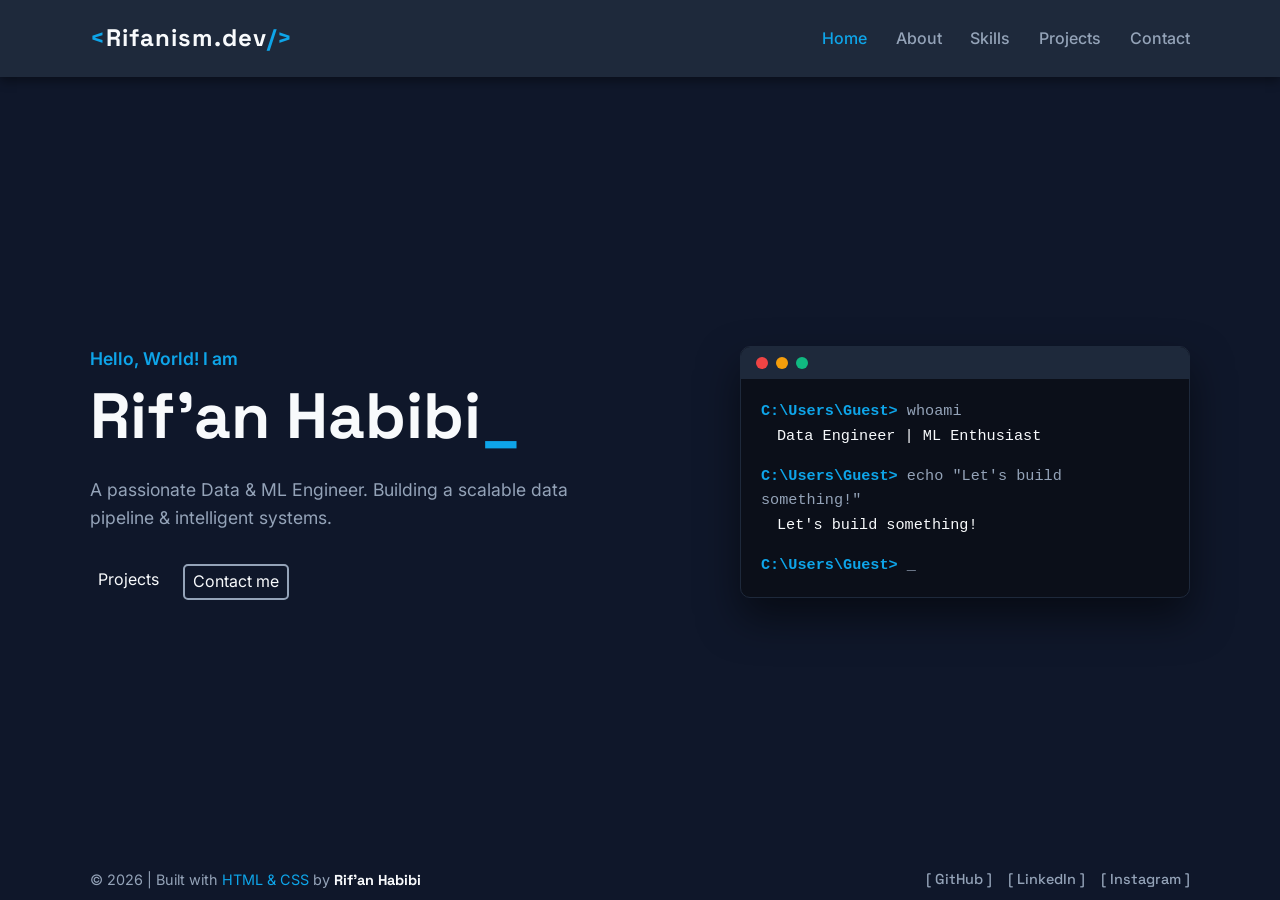
<file: index.html>
<!DOCTYPE html>
<html>
<head>
    <title>Portfolio | Rif'an Habibi</title>
    <link rel="stylesheet" href="css/style.css">
    
    <link rel="preconnect" href="https://fonts.googleapis.com">
    <link rel="preconnect" href="https://fonts.gstatic.com" crossorigin>
    <link href="https://fonts.googleapis.com/css2?family=Inter:ital,opsz,wght@0,14..32,100..900;1,14..32,100..900&family=Space+Grotesk:wght@300..700&display=swap" rel="stylesheet">
</head>
<body>
    <header class="header">
        <div class="container navbar">
            <div class="logo">
                <a href="index.html">
                    <span class="accent">&lt;</span>Rifanism.dev<span class="accent">/&gt;</span>
                </a>
            </div>
            
            <nav>
                <ul class="nav-links">
                    <li><a href="index.html" class="active">Home</a></li>
                    <li><a href="pages/about.html">About</a></li>
                    <li><a href="pages/skills.html">Skills</a></li>
                    <li><a href="pages/projects.html">Projects</a></li>
                    <li><a href="pages/contact.html">Contact</a></li>
                </ul>
            </nav>
        </div>
    </header>
    
    <main>
        <section class="hero container">
            <div class="hero-content">
                <p class="greeting">Hello, World! I am</p>
                <h1 class="name">Rif'an Habibi<span class="accent">_</span></h1>
                <p class="tagline">A passionate Data & ML Engineer. Building a scalable data pipeline & intelligent systems.</p>
                <div class="cta-buttons">
                    <a href="pages/projects.html" class="btn btn-primary">Projects</a>
                    <a href="pages/contact.html" class="btn btn-outline">Contact me</a>
                </div>
            </div>
            <div class="hero-visual">
                <div class="terminal">
                    <div class="terminal-header">
                        <span class="dot red"></span>
                        <span class="dot yellow"></span>
                        <span class="dot green"></span>
                    </div>
                    <div class="terminal-body">
                        <p><span class="path">C:\Users\Guest&gt;</span> whoami</p>
                        <p class="output">Data Engineer | ML Enthusiast</p>
                        <p><span class="path">C:\Users\Guest&gt;</span> echo "Let's build something!"</p>
                        <p class="output">Let's build something!</p>
                        <p><span class="path">C:\Users\Guest&gt;</span> <span class="blink">_</span></p>
                    </div>
                </div>
            </div>
        </section>
    </main>
    
    <footer>
        <div class="container footer-content">
            <p>&copy; 2026 | Built with <span class="accent">HTML & CSS</span> by <strong>Rif'an Habibi</strong></p>
            <div class="social-links-simple">
                <a href="https://github.com/Rifanism" target="_blank">[ GitHub ]</a>
                <a href="https://www.linkedin.com/in/rifan-habibi/" target="_blank">[ LinkedIn ]</a>
                <a href="https://www.instagram.com/rrifanism/" target="_blank">[ Instagram ]</a>
            </div>
        </div>
    </footer>
</body>
</html>
</file>
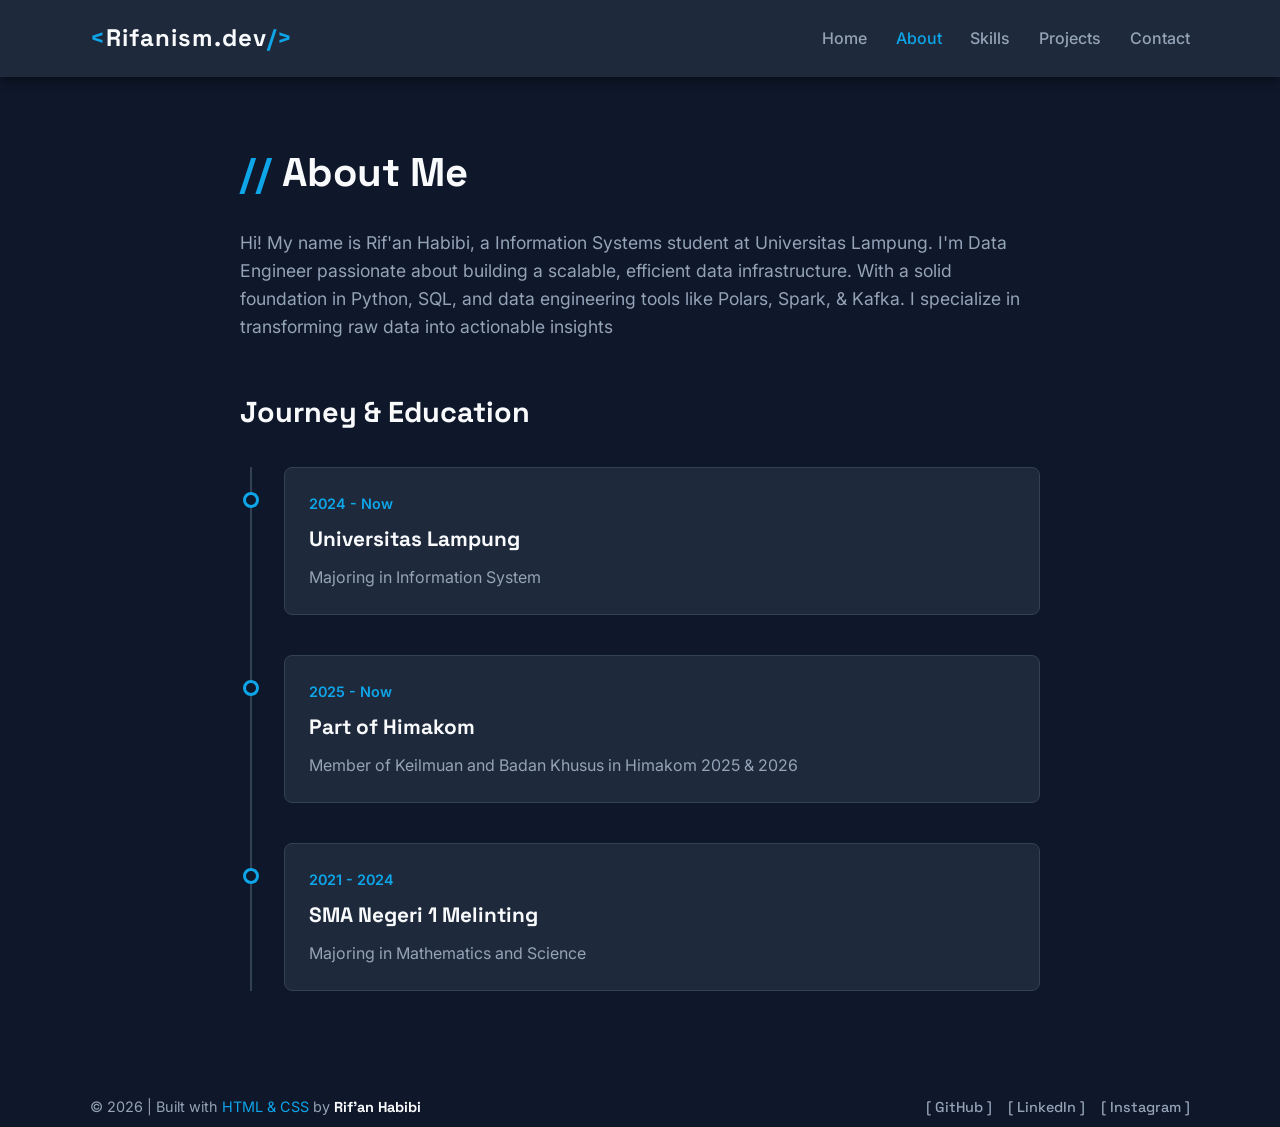
<file: pages/about.html>
<!DOCTYPE html>
<html lang="en">
<head>
    <meta charset="UTF-8">
    <meta name="viewport" content="width=device-width, initial-scale=1.0">
    <title>About | Rif'an Habibi</title>
    <link rel="preconnect" href="https://fonts.googleapis.com">
    <link rel="preconnect" href="https://fonts.gstatic.com" crossorigin>
    <link href="https://fonts.googleapis.com/css2?family=Inter:wght@400;500;600&family=Space+Grotesk:wght@500;700&display=swap" rel="stylesheet">
    
    <link rel="stylesheet" href="../css/style.css">
</head>
<body>

    <header class="header">
        <div class="container navbar">
            <div class="logo">
                <a href="../index.html">
                    <span class="accent">&lt;</span>Rifanism.dev<span class="accent">/&gt;</span>
                </a>
            </div>
            <nav>
                <ul class="nav-links">
                    <li><a href="../index.html">Home</a></li>
                    <li><a href="about.html" class="active">About</a></li>
                    <li><a href="skills.html">Skills</a></li>
                    <li><a href="projects.html">Projects</a></li>
                    <li><a href="contact.html">Contact</a></li>
                </ul>
            </nav>
        </div>
    </header>

    <main>
        <section class="about-section container">
            <div class="about-intro">
                <h1 class="page-title"><span class="accent">//</span> About Me</h1>
                <p>Hi! My name is Rif'an Habibi, a Information Systems student at Universitas Lampung. I'm Data Engineer passionate about building a scalable, efficient data infrastructure. With a solid foundation in
                   Python, SQL, and data engineering tools like Polars, Spark, & Kafka. I specialize in transforming raw data into actionable insights
                </p>
            </div>

            <div class="timeline-container">
                <h2 class="timeline-title">Journey & Education</h2>
                
                <div class="timeline">
                    <div class="timeline-item">
                        <div class="timeline-dot"></div>
                        <p class="timeline-date">2024 - Now</p>
                        <h3>Universitas Lampung</h3>
                        <p>Majoring in Information System</p>
                    </div>

                    <div class="timeline-item">
                        <div class="timeline-dot"></div>
                        <p class="timeline-date">2025 - Now</p>
                        <h3>Part of Himakom</h3>
                        <p>Member of Keilmuan and Badan Khusus in Himakom 2025 & 2026</p>
                    </div>
                    
                    <div class="timeline-item">
                        <div class="timeline-dot"></div>
                        <p class="timeline-date">2021 - 2024</p>
                        <h3>SMA Negeri 1 Melinting</h3>
                        <p>Majoring in Mathematics and Science</p>
                    </div>

                </div>
            </div>
        </section>
    </main>

    <footer>
        <div class="container footer-content">
            <p>&copy; 2026 | Built with <span class="accent">HTML & CSS</span> by <strong>Rif'an Habibi</strong></p>
            <div class="social-links-simple">
                <a href="https://github.com/Rifanism" target="_blank">[ GitHub ]</a>
                <a href="https://www.linkedin.com/in/rifan-habibi/" target="_blank">[ LinkedIn ]</a>
                <a href="https://www.instagram.com/rrifanism/" target="_blank">[ Instagram ]</a>
            </div>
        </div>
    </footer>

</body>
</html>
</file>
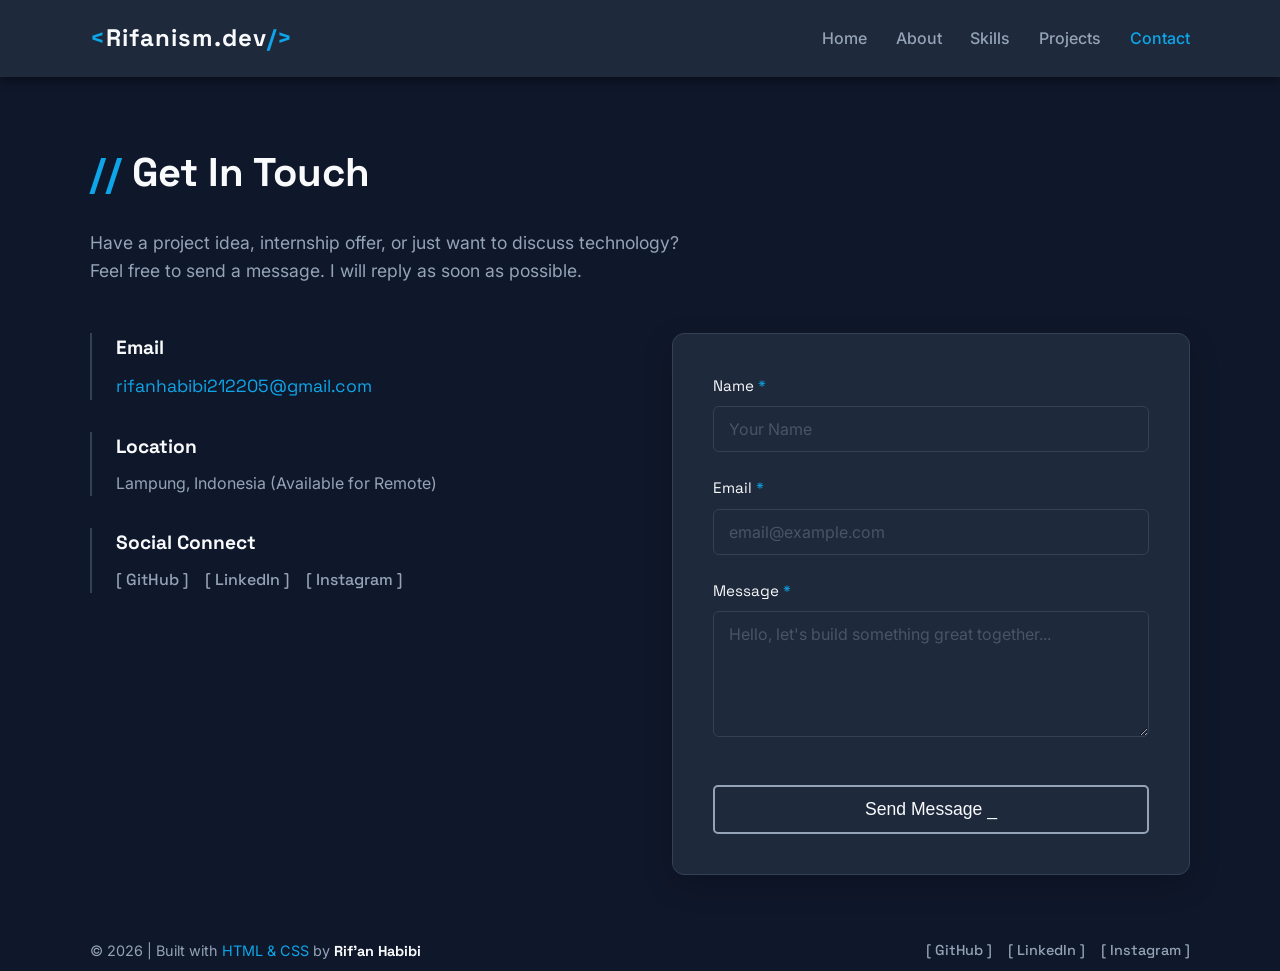
<file: pages/contact.html>
<!DOCTYPE html>
<html lang="en">
<head>
    <meta charset="UTF-8">
    <meta name="viewport" content="width=device-width, initial-scale=1.0">
    <title>Contact | Rif'an Habibi</title>
    <link rel="preconnect" href="https://fonts.googleapis.com">
    <link rel="preconnect" href="https://fonts.gstatic.com" crossorigin>
    <link href="https://fonts.googleapis.com/css2?family=Inter:wght@400;500;600&family=Space+Grotesk:wght@500;700&display=swap" rel="stylesheet">
    
    <link rel="stylesheet" href="../css/style.css">
</head>
<body>

    <header class="header">
        <div class="container navbar">
            <div class="logo">
                <a href="../index.html">
                    <span class="accent">&lt;</span>Rifanism.dev<span class="accent">/&gt;</span>
                </a>
            </div>
            <nav>
                <ul class="nav-links">
                    <li><a href="../index.html">Home</a></li>
                    <li><a href="about.html">About</a></li>
                    <li><a href="skills.html">Skills</a></li>
                    <li><a href="projects.html">Projects</a></li>
                    <li><a href="contact.html" class="active">Contact</a></li>
                </ul>
            </nav>
        </div>
    </header>

    <main>
        <section class="contact-section container">
            <div class="contact-intro">
                <h1 class="page-title"><span class="accent">//</span> Get In Touch</h1>
                <p>Have a project idea, internship offer, or just want to discuss technology? Feel free to send a message. I will reply as soon as possible.</p>
            </div>

            <div class="contact-grid">
                
                <div class="contact-info">
                    <div class="info-block">
                        <h3>Email</h3>
                        <p><a href="mailto:rifanhabibi212205@gmail.com" class="contact-link">rifanhabibi212205@gmail.com</a></p>
                    </div>
                    <div class="info-block">
                        <h3>Location</h3>
                        <p>Lampung, Indonesia (Available for Remote)</p>
                    </div>
                    <div class="info-block">
                        <h3>Social Connect</h3>
                        <div class="social-links-simple">
                            <a href="https://github.com/Rifanism" target="_blank">[ GitHub ]</a>
                            <a href="https://www.linkedin.com/in/rifan-habibi/" target="_blank">[ LinkedIn ]</a>
                            <a href="https://www.instagram.com/rrifanism/" target="_blank">[ Instagram ]</a>
                        </div>
                    </div>
                </div>

                <div class="contact-form-container">
                    <form action="#" class="contact-form">
                        <div class="form-group">
                            <label for="name">Name <span class="accent">*</span></label>
                            <input type="text" id="name" class="form-control" placeholder="Your Name" required>
                        </div>
                        
                        <div class="form-group">
                            <label for="email">Email <span class="accent">*</span></label>
                            <input type="email" id="email" class="form-control" placeholder="email@example.com" required>
                        </div>
                        
                        <div class="form-group">
                            <label for="message">Message <span class="accent">*</span></label>
                            <textarea id="message" rows="5" class="form-control" placeholder="Hello, let's build something great together..." required></textarea>
                        </div>
                        
                        <button type="submit" class="btn btn-primary submit-btn btn-outline">Send Message _</button>
                    </form>
                </div>

            </div>
        </section>
    </main>

    <footer class="footer">
        <div class="container footer-content">
            <p>&copy; 2026 | Built with <span class="accent">HTML & CSS</span> by <strong>Rif'an Habibi</strong></p>
            <div class="social-links-simple">
                <a href="https://github.com/Rifanism" target="_blank">[ GitHub ]</a>
                <a href="https://www.linkedin.com/in/rifan-habibi/" target="_blank">[ LinkedIn ]</a>
                <a href="https://www.instagram.com/rrifanism/" target="_blank">[ Instagram ]</a>
            </div>
        </div>
    </footer>

</body>
</html>
</file>
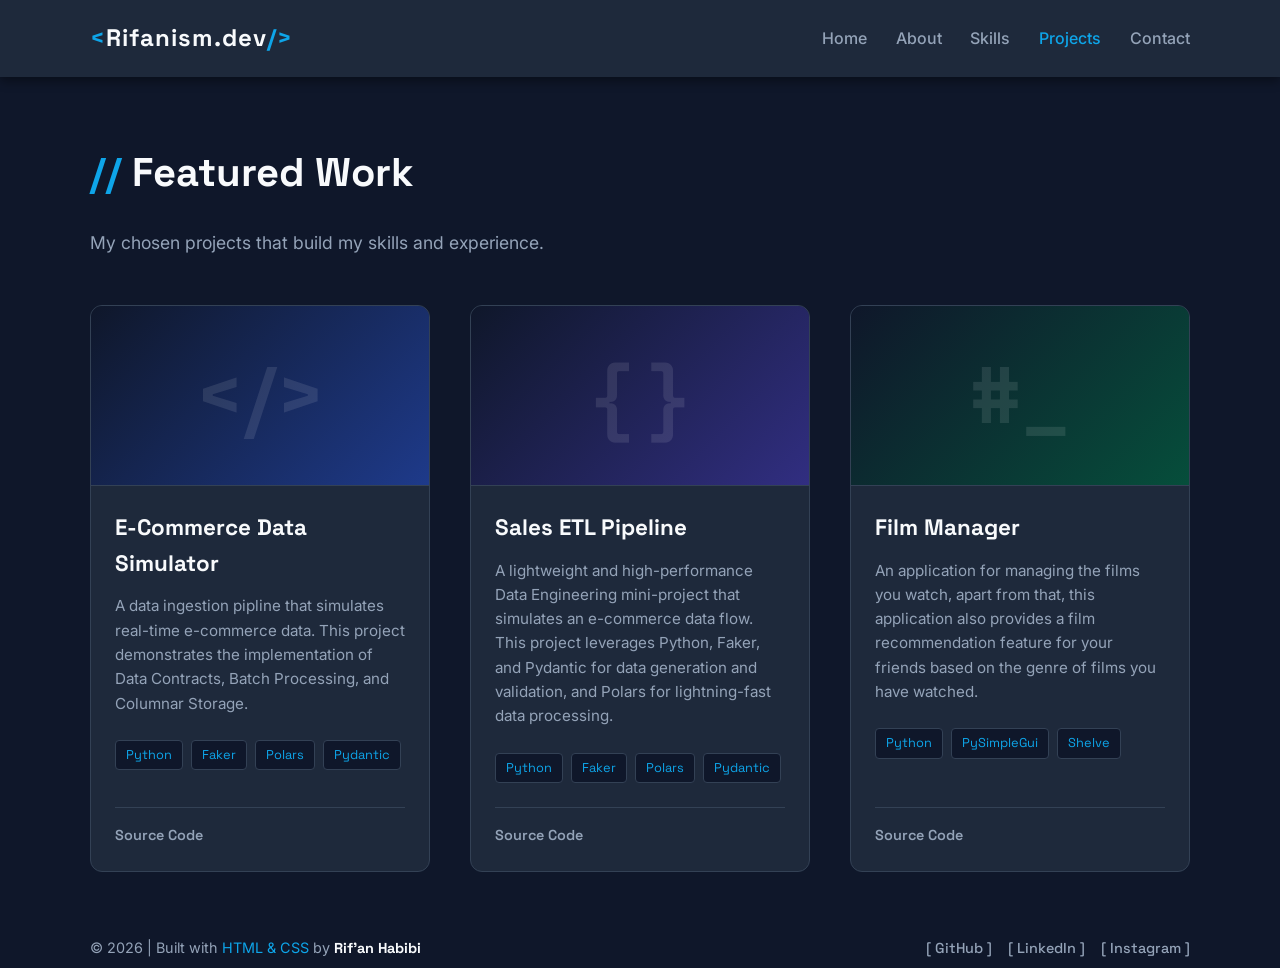
<file: pages/projects.html>
<!DOCTYPE html>
<html lang="en">
<head>
    <meta charset="UTF-8">
    <meta name="viewport" content="width=device-width, initial-scale=1.0">
    <title>Projects | Rifan Habibi</title>
    <link rel="preconnect" href="https://fonts.googleapis.com">
    <link rel="preconnect" href="https://fonts.gstatic.com" crossorigin>
    <link href="https://fonts.googleapis.com/css2?family=Inter:wght@400;500;600&family=Space+Grotesk:wght@500;700&display=swap" rel="stylesheet">
    
    <link rel="stylesheet" href="../css/style.css">
</head>
<body>

    <header class="header">
        <div class="container navbar">
            <div class="logo">
                <a href="../index.html">
                    <span class="accent">&lt;</span>Rifanism.dev<span class="accent">/&gt;</span>
                </a>
            </div>
            <nav>
                <ul class="nav-links">
                    <li><a href="../index.html">Home</a></li>
                    <li><a href="about.html">About</a></li>
                    <li><a href="skills.html">Skills</a></li>
                    <li><a href="projects.html" class="active">Projects</a></li>
                    <li><a href="contact.html">Contact</a></li>
                </ul>
            </nav>
        </div>
    </header>

    <main>
        <section class="projects-section container">
            <div class="projects-intro">
                <h1 class="page-title"><span class="accent">//</span> Featured Work</h1>
                <p>My chosen projects that build my skills and experience.</p>
            </div>

            <div class="projects-grid">
                
                <div class="project-card">
                    <div class="project-visual pattern-1">
                        <span class="visual-icon">&lt;/&gt;</span>
                    </div>
                    <div class="project-content">
                        <h3 class="project-title">E-Commerce Data Simulator</h3>
                        <p class="project-desc">A data ingestion pipline that simulates real-time e-commerce data. This project demonstrates the implementation of Data Contracts, Batch Processing, and Columnar Storage.</p>
                        <div class="project-tags">
                            <span class="tag">Python</span>
                            <span class="tag">Faker</span>
                            <span class="tag">Polars</span>
                            <span class="tag">Pydantic</span>
                        </div>
                        <div class="project-links">
                            <a href="https://github.com/Rifanism/synthetic-sales_etl" class="link-source" target="_blank">Source Code</a>
                        </div>
                    </div>
                </div>

                <div class="project-card">
                    <div class="project-visual pattern-2">
                        <span class="visual-icon">{ }</span>
                    </div>
                    <div class="project-content">
                        <h3 class="project-title">Sales ETL Pipeline</h3>
                        <p class="project-desc">A lightweight and high-performance Data Engineering mini-project that simulates an e-commerce data flow. This project leverages Python, Faker, and Pydantic for data generation and validation, and Polars for lightning-fast data processing.</p>
                        <div class="project-tags">
                            <span class="tag">Python</span>
                            <span class="tag">Faker</span>
                            <span class="tag">Polars</span>
                            <span class="tag">Pydantic</span>
                        </div>
                        <div class="project-links">
                            <a href="https://github.com/Rifanism/e-commerce_dat-sim" class="link-source" target="_blank">Source Code</a>
                        </div>
                    </div>
                </div>

                <div class="project-card">
                    <div class="project-visual pattern-3">
                        <span class="visual-icon">#_</span>
                    </div>
                    <div class="project-content">
                        <h3 class="project-title">Film Manager</h3>
                        <p class="project-desc">An application for managing the films you watch, apart from that, this application also provides a film recommendation feature for your friends based on the genre of films you have watched.</p>
                        <div class="project-tags">
                            <span class="tag">Python</span>
                            <span class="tag">PySimpleGui</span>
                            <span class="tag">Shelve</span>
                        </div>
                        <div class="project-links">
                            <a href="https://github.com/Rifanism/Film-Manager" class="link-source" target="_blank">Source Code</a>
                        </div>
                    </div>
                </div>

            </div>
        </section>
    </main>

    <footer class="footer">
        <div class="container footer-content">
            <p>&copy; 2026 | Built with <span class="accent">HTML & CSS</span> by <strong>Rif'an Habibi</strong></p>
            <div class="social-links-simple">
                <a href="https://github.com/Rifanism" target="_blank">[ GitHub ]</a>
                <a href="https://www.linkedin.com/in/rifan-habibi/" target="_blank">[ LinkedIn ]</a>
                <a href="https://www.instagram.com/rrifanism/" target="_blank">[ Instagram ]</a>
            </div>
        </div>
    </footer>

</body>
</html>
</file>
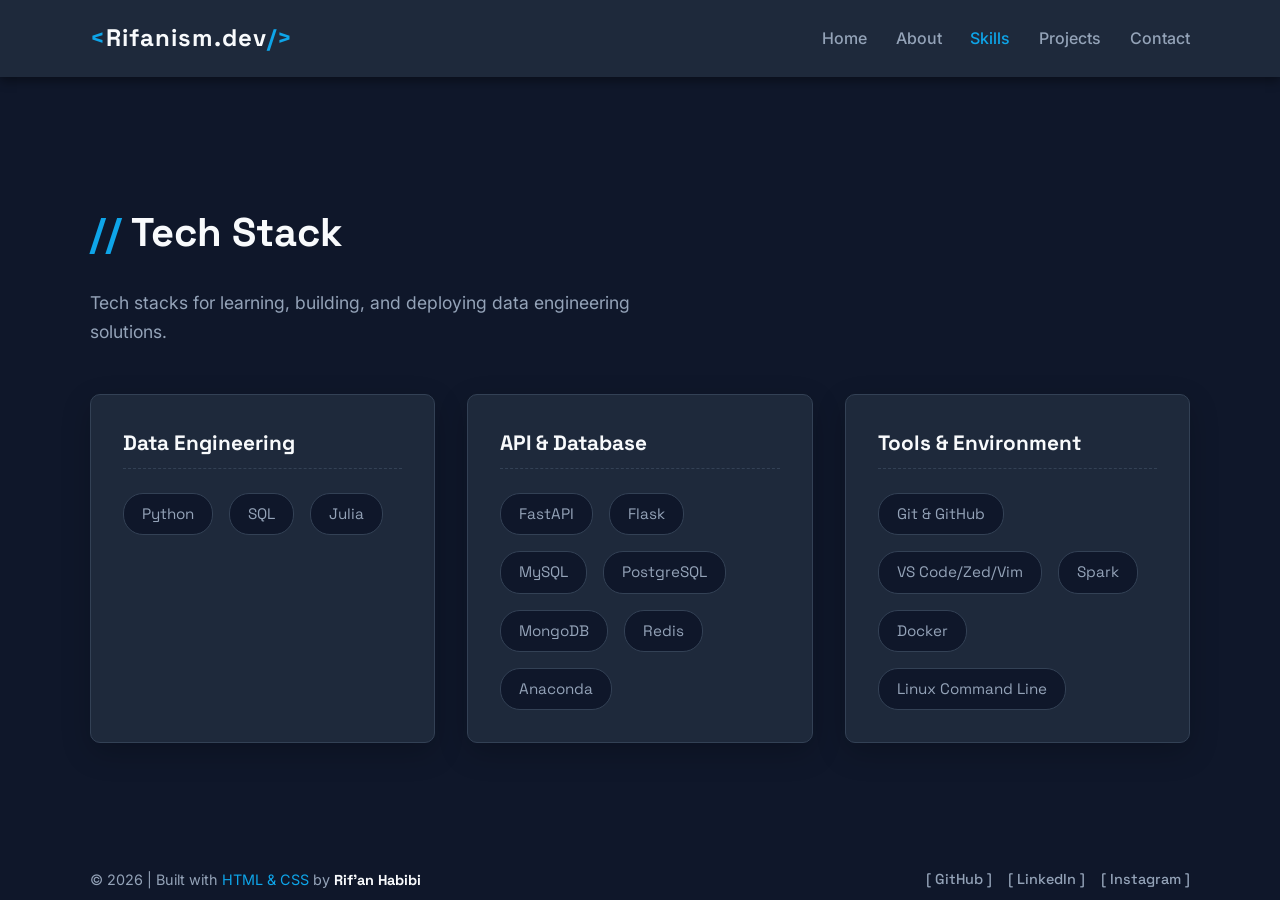
<file: pages/skills.html>
<!DOCTYPE html>
<html lang="en">
<head>
    <meta charset="UTF-8">
    <meta name="viewport" content="width=device-width, initial-scale=1.0">
    <title>Skills | Rif'an Habibi</title>
    <link rel="preconnect" href="https://fonts.googleapis.com">
    <link rel="preconnect" href="https://fonts.gstatic.com" crossorigin>
    <link href="https://fonts.googleapis.com/css2?family=Inter:wght@400;500;600&family=Space+Grotesk:wght@500;700&display=swap" rel="stylesheet">
    
    <link rel="stylesheet" href="../css/style.css">
</head>
<body>

    <header class="header">
        <div class="container navbar">
            <div class="logo">
                <a href="../index.html">
                    <span class="accent">&lt;</span>Rifanism.dev<span class="accent">/&gt;</span>
                </a>
            </div>
            <nav>
                <ul class="nav-links">
                    <li><a href="../index.html">Home</a></li>
                    <li><a href="about.html">About</a></li>
                    <li><a href="skills.html" class="active">Skills</a></li>
                    <li><a href="projects.html">Projects</a></li>
                    <li><a href="contact.html">Contact</a></li>
                </ul>
            </nav>
        </div>
    </header>

    <main>
        <section class="skills-section container">
            <div class="skills-intro">
                <h1 class="page-title"><span class="accent">//</span> Tech Stack</h1>
                <p>Tech stacks for learning, building, and deploying data engineering solutions.</p>
            </div>

            <div class="skills-grid">
                
                <div class="skill-category">
                    <h3 class="category-title">Data Engineering</h3>
                    <div class="skills-list">
                        <span class="skill-pill">Python</span>
                        <span class="skill-pill">SQL</span>
                        <span class="skill-pill">Julia</span>
                    </div>
                </div>

                <div class="skill-category">
                    <h3 class="category-title">API & Database</h3>
                    <div class="skills-list">
                        <span class="skill-pill">FastAPI</span>
                        <span class="skill-pill">Flask</span>
                        <span class="skill-pill">MySQL</span>
                        <span class="skill-pill">PostgreSQL</span>
                        <span class="skill-pill">MongoDB</span>
                        <span class="skill-pill">Redis</span>
                        <span class="skill-pill">Anaconda</span>
                    </div>
                </div>

                <div class="skill-category">
                    <h3 class="category-title">Tools & Environment</h3>
                    <div class="skills-list">
                        <span class="skill-pill">Git & GitHub</span>
                        <span class="skill-pill">VS Code/Zed/Vim</span>
                        <span class="skill-pill">Spark</span>
                        <span class="skill-pill">Docker</span>
                        <span class="skill-pill">Linux Command Line</span>
                    </div>
                </div>

            </div>
        </section>
    </main>

    <footer>
        <div class="container footer-content">
            <p>&copy; 2026 | Built with <span class="accent">HTML & CSS</span> by <strong>Rif'an Habibi</strong></p>
            <div class="social-links-simple">
                <a href="https://github.com/Rifanism" target="_blank">[ GitHub ]</a>
                <a href="https://www.linkedin.com/in/rifan-habibi/" target="_blank">[ LinkedIn ]</a>
                <a href="https://www.instagram.com/rrifanism/" target="_blank">[ Instagram ]</a>
            </div>
        </div>
    </footer>

</body>
</html>
</file>
<file: css/style.css>
:root {
    --main-bg: #0F172A;
    --card-bg: #1E293B;
    --hd-text: #F8FAFC;
    --para-text: #94A3B8;
    --accent-color: #0EA5E9;
    
    --space-grotesk: 'Space Grotesk', sans-serif;
    --inter: 'Inter', sans-serif;
}

* {
    margin: 0;
    padding: 0;
    box-sizing: border-box;
}

body {
    background-color: var(--main-bg);
    color: var(--para-text);
    font-family: var(--inter);
    line-height: 1.6;
    -webkit-font-smoothing: antialiased;
    display: flex;
    flex-direction: column;
    min-height: 100vh;
}

h1, h2, h3, h4, h5, h6 {
    color: var(--hd-text);
    font-family: var(--space-grotesk);
    font-family: 700;
}

a {
    color: var(--para-text);
    text-decoration: none;
    transition: all 0.3s ease;
}

.container {
    width: 90%;
    max-width: 1100px;
    margin: 0 auto;
}

/*navbar*/
.header {
    background-color: var(--card-bg);
    padding: 1.2rem 0;
    position: sticky;
    top: 0;
    z-index: 100;
    box-shadow: 0 4px 10px rgba(0, 0, 0, 0.4);
}

.navbar {
    display: flex;
    justify-content: space-between;
    align-items: center;
    flex-wrap: wrap;
    gap: 1rem;
}

.logo a {
    font-family: var(--space-grotesk);
    font-size: 1.5rem;
    font-weight: 700;
    color: var(--hd-text);
    letter-spacing: 1px;
}

.accent {
    color: var(--accent-color);
}

.nav-links {
    display: flex;
    gap: 1.8rem;
    list-style: none;
    flex-wrap: wrap;
    justify-content: center;
}

.nav-links a {
    font-size: 1rem;
    font-weight: 500;
    position: relative;
}

.nav-links a:hover,
.nav-links a.active {
    color: var(--accent-color);
}


/*home content*/
main {
    flex: 1;
    display: flex;
    align-items: center;
}

.hero {
    display: flex;
    align-items: center;
    justify-content: space-between;
    gap: 3rem;
}

.hero-content {
    flex: 1;
}

.greeting {
    color: var(--accent-color);
    font-family: var(--hd-text);
    font-weight: 600;
    margin-bottom: 0.5rem;
    font-size: 1.1rem;
}

.name {
    font-size: 4rem;
    line-height: 1.1;
    margin-bottom: 1.5rem;
}

.tagline {
    font-size: 1.1rem;
    margin-bottom: 2rem;
    max-width: 500px;
}

.cta-buttons {
    display: flex;
    gap: 1rem;
}

.btn-primary {
    background-color: transparent;
    color: var(--hd-text);
    border: none;
    padding: 0.2rem 0.5rem;
}

.btn-outline {
    background-color: transparent;
    color: var(--hd-text);
    border: 2px solid var(--para-text);
    border-radius: 5px;
    padding: 0.2rem 0.5rem;
}

.btn-outline:hover, .btn-primary:hover {
    border-color: var(--accent-color);
    color: var(--accent-color);
}

.hero-visual {
    flex: 1;
    display: flex;
    justify-content: flex-end;
}

.terminal {
    width: 100%;
    max-width: 450px;
    background-color: #0b0f19;
    border-radius: 10px;
    border: 1px solid #1E293B;
    box-shadow: 0 20px 40px rgba(0, 0, 0, 0.5);
    overflow: hidden;
}

.terminal-header {
    background-color: #1E293B;
    padding: 10px 15px;
    display: flex;
    gap: 8px;
}

.dot {
    width: 12px;
    height: 12px;
    border-radius: 50%;
}
.dot.red { background-color: #EF4444; }
.dot.yellow { background-color: #F59E0B; }
.dot.green { background-color: #10B981; }

.terminal-body {
    padding: 20px;
    font-family: 'Consolas', 'Courier New', monospace;
    font-size: 0.95rem;
    color: var(--para-text);
}

.path {
    color: var(--accent-color);
    font-weight: bold;
}

.output {
    color: #F8FAFC;
    margin-bottom: 1rem;
    margin-left: 1rem;
}

.blink {
    animation: blinker 1s linear infinite;
}
@keyframes blinker {
    50% { opacity: 0; }
}


/*footer*/
.footer-content {
    display: flex;
    justify-content: space-between;
    align-items: center;
    flex-wrap: wrap;
    gap: 1rem;
    font-size: 0.9rem;
    padding-bottom: 0.5rem;
}

.footer-content p {
    color: var(--para-text);
}

.footer-content strong {
    color: var(--hd-text);
    font-family: var(--space-grotesk);
}

.social-links-simple {
    display: flex;
    gap: 1rem;
}

.social-links-simple a {
    font-family: var(--space-grotesk);
    color: var(--para-text);
    font-weight: 500;
}

.social-links-simple a:hover {
    color: var(--accent-color);
    text-shadow: 0 0 8px var(--accent-color);
}

/*about page*/
.about-section {
    padding-top: 4rem;
    padding-bottom: 4rem;
    max-width: 800px;
}

.page-title {
    font-size: 2.5rem;
    margin-bottom: 1.5rem;
}

.about-intro p {
    font-size: 1.1rem;
    margin-bottom: 3rem;
}

.timeline-container {
    margin-top: 3rem;
}

.timeline-title {
    font-size: 1.8rem;
    margin-bottom: 2rem;
    color: var(--hd-text);
}

.timeline {
    border-left: 2px solid #334155;
    padding-left: 2rem;
    margin-left: 10px;
}

.timeline-item {
    position: relative;
    margin-bottom: 2.5rem;
    background-color: var(--card-bg);
    padding: 1.5rem;
    border-radius: 8px;
    border: 1px solid #334155;
    transition: all 0.3s ease;
}

.timeline-dot {
    position: absolute;
    left: -42px;
    top: 1.5rem;
    width: 16px;
    height: 16px;
    background-color: #0F172A;
    border: 3px solid var(--accent-color);
    border-radius: 50%;
    transition: all 0.3s ease;
}

.timeline-date {
    color: var(--accent-color);
    font-family: var(--hd-text);
    font-weight: 600;
    font-size: 0.9rem;
    margin-bottom: 0.5rem;
}

.timeline-item h3 {
    font-size: 1.3rem;
    margin-bottom: 0.5rem;
}

.timeline-item:hover {
    border-color: var(--accent-color);
    transform: translateX(10px);
    box-shadow: 0 5px 15px rgba(14, 165, 233, 0.1);
}

.timeline-item:hover .timeline-dot {
    background-color: var(--accent-color);
    box-shadow: 0 0 10px var(--accent-color);
}


/*skills page*/
.skills-section {
    padding-top: 4rem;
    padding-bottom: 4rem;
    width: 100%;
}

.skills-intro p {
    font-size: 1.1rem;
    margin-bottom: 3rem;
    max-width: 600px;
}

.skills-grid {
    display: grid;
    grid-template-columns: repeat(auto-fit, minmax(300px, 1fr));
    gap: 2rem;
}

.skill-category {
    background-color: var(--card-bg);
    padding: 2rem;
    border-radius: 10px;
    border: 1px solid #334155;
    box-shadow: 0 10px 30px rgba(0, 0, 0, 0.2);
}

.category-title {
    font-size: 1.3rem;
    margin-bottom: 1.5rem;
    padding-bottom: 0.5rem;
    border-bottom: 1px dashed #334155;
    color: var(--hd-text);
}

.skills-list {
    display: flex;
    flex-wrap: wrap;
    gap: 1rem;
}

.skill-pill {
    background-color: var(--main-bg);
    color: var(--para-text);
    font-family: var(--space-grotesk);
    font-size: 0.95rem;
    padding: 8px 18px;
    border-radius: 20px;
    border: 1px solid #334155;
    transition: all 0.3s ease;
    cursor: default; 
}

.skill-pill:hover {
    color: var(--accent-color);
    border-color: var(--accent-color);
    transform: translateY(-5px);
    box-shadow: 0 5px 15px rgba(14, 165, 233, 0.2);
}

/*project pages*/
.projects-section {
    padding-top: 4rem;
    padding-bottom: 4rem;
    width: 100%;
}

.projects-intro p {
    font-size: 1.1rem;
    margin-bottom: 3rem;
    max-width: 600px;
}

.projects-grid {
    display: grid;
    grid-template-columns: repeat(auto-fit, minmax(320px, 1fr));
    gap: 2.5rem;
}

.project-card {
    background-color: var(--card-bg);
    border-radius: 12px;
    overflow: hidden;
    border: 1px solid #334155;
    display: flex;
    flex-direction: column;
    transition: all 0.3s ease;
}

.project-card:hover {
    transform: translateY(-10px);
    border-color: var(--accent-color);
    box-shadow: 0 15px 30px rgba(14, 165, 233, 0.15);
}

.project-visual {
    height: 180px;
    display: flex;
    align-items: center;
    justify-content: center;
    border-bottom: 1px solid #334155;
}

.pattern-1 { background: linear-gradient(135deg, #0f172a 0%, #1e3a8a 100%); }
.pattern-2 { background: linear-gradient(135deg, #0f172a 0%, #312e81 100%); }
.pattern-3 { background: linear-gradient(135deg, #0f172a 0%, #064e3b 100%); }

.visual-icon {
    font-family: var(--space-grotesk);
    font-size: 5rem;
    font-weight: 700;
    color: rgba(255, 255, 255, 0.1);
    transition: all 0.3s ease;
}

.project-card:hover .visual-icon {
    color: rgba(14, 165, 233, 0.4);
    transform: scale(1.1);
}

.project-content {
    padding: 1.5rem;
    display: flex;
    flex-direction: column;
    flex: 1;
}

.project-title {
    font-size: 1.4rem;
    margin-bottom: 0.8rem;
}

.project-desc {
    font-size: 0.95rem;
    margin-bottom: 1.5rem;
}

.project-tags {
    display: flex;
    gap: 0.5rem;
    flex-wrap: wrap;
    margin-bottom: 1.5rem;
}

.tag {
    font-family: var(--space-grotesk);
    font-size: 0.8rem;
    padding: 4px 10px;
    background-color: var(--main-bg);
    color: var(--accent-color);
    border-radius: 4px;
    border: 1px solid #334155;
}

.project-links {
    margin-top: auto;
    display: flex;
    gap: 1.5rem;
    border-top: 1px solid #334155;
    padding-top: 1rem;
}

.link-source {
    font-family: var(--space-grotesk);
    font-size: 0.9rem;
    font-weight: 600;
    position: relative;
}

.link-source { color: var(--para-text); }

.link-source:hover { color: var(--hd-text); }


/*contact pages*/
.contact-section {
    padding-top: 4rem;
    padding-bottom: 4rem;
    width: 100%;
}

.contact-intro p {
    font-size: 1.1rem;
    margin-bottom: 3rem;
    max-width: 600px;
}

.contact-grid {
    display: grid;
    grid-template-columns: repeat(auto-fit, minmax(300px, 1fr));
    gap: 4rem;
}

.info-block {
    margin-bottom: 2rem;
    padding-left: 1.5rem;
    border-left: 2px solid #334155;
}

.info-block h3 {
    font-size: 1.2rem;
    margin-bottom: 0.5rem;
    color: var(--hd-text);
}

.contact-link {
    color: var(--accent-color);
    font-size: 1.1rem;
    font-family: var(--space-grotesk);
}

.contact-link:hover {
    text-shadow: 0 0 8px var(--accent-color);
}

.contact-form-container {
    background-color: var(--card-bg);
    padding: 2.5rem;
    border-radius: 12px;
    border: 1px solid #334155;
    box-shadow: 0 10px 30px rgba(0, 0, 0, 0.2);
}

.form-group {
    margin-bottom: 1.5rem;
}

.form-group label {
    display: block;
    margin-bottom: 0.5rem;
    font-family: var(--space-grotesk);
    color: var(--hd-text);
    font-size: 0.95rem;
}

.form-control {
    width: 100%;
    padding: 12px 15px;
    background-color: var(--bg-main);
    border: 1px solid #334155;
    border-radius: 6px;
    color: var(--hd-text);
    font-family: var(--inter);
    font-size: 1rem;
    outline: none;
    transition: all 0.3s ease;
}

.form-control:focus {
    border-color: var(--accent-color);
    box-shadow: 0 0 10px rgba(14, 165, 233, 0.3);
    background-color: #111827;
}

.form-control::placeholder {
    color: #475569;
}

.submit-btn {
    width: 100%;
    margin-top: 1rem;
    padding: 12px;
    font-size: 1.1rem;
}
</file>
